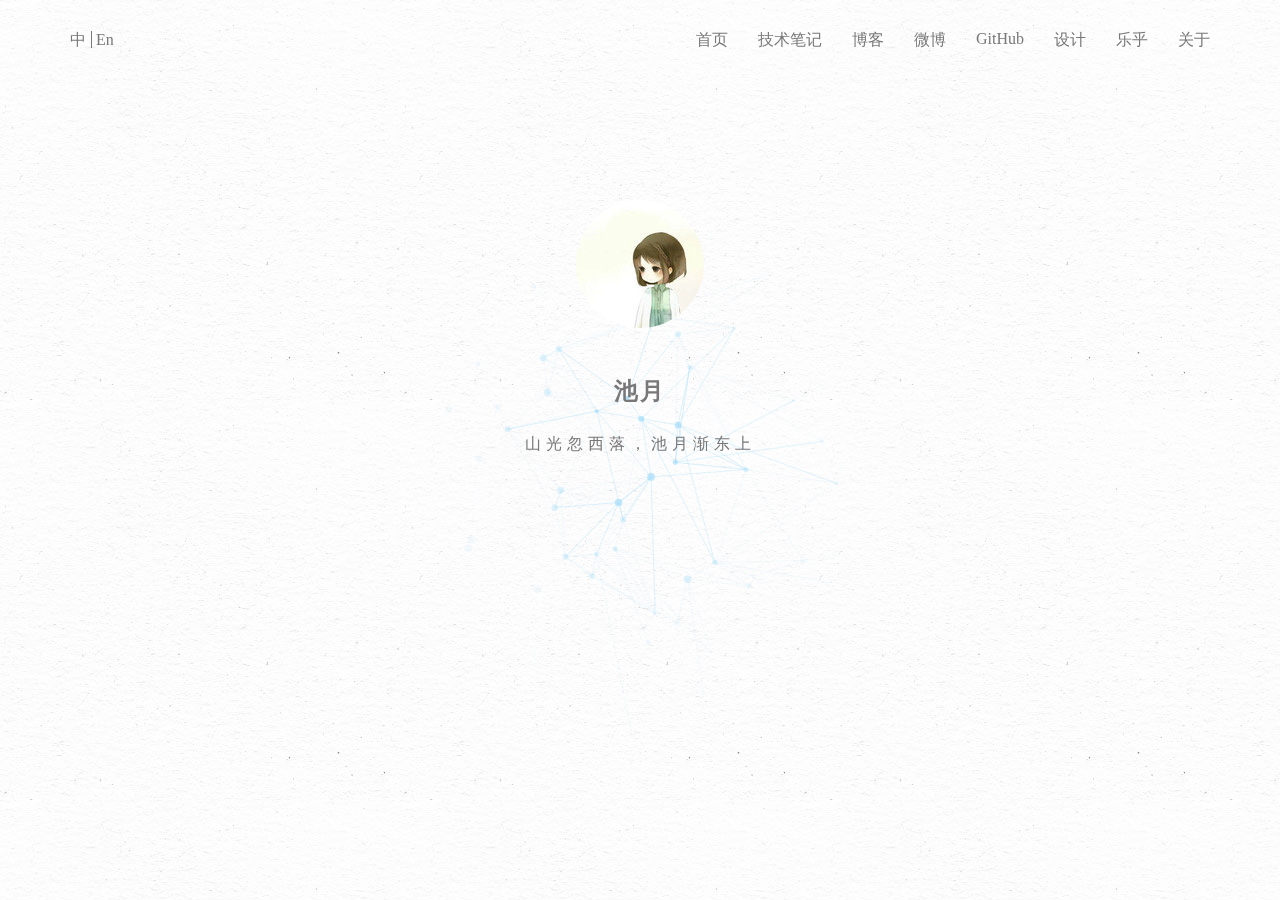
<file: index.html>
<!DOCTYPE html>
<html>

	<head>
		<meta charset="utf-8" />
		<title>池月</title>
		<link rel="stylesheet" href="css/style.css" />
	</head>

	<body>
		<script async="true">
			document.getElementsByTagName('body')[0].style.height = window.innerHeight + 'px';
		</script>

		<canvas id="canvas"></canvas>

		<header>
			<div class="left">
				<a class="zh" href="#">中</a>
				<a href="index-en.html">En</a>
			</div>

			<nav>
				<ul class="right">
					<li>
						<a href="index.html" target="_blank" class="nav-line">首页</a>
					</li>
					<li>
						<a href="http://www.cnblogs.com/-867259206/" target="_blank" class="nav-line">技术笔记</a>
					</li>
					<li>
						<a href="https://tsingfunlee.github.io" target="_blank" class="nav-line">博客</a>
					</li>
					<li>
						<a href="http://weibo.com/tsingfunlee" target="_blank" class="nav-line">微博</a>
					</li>
					<li>
						<a href="https://github.com/TsingfunLee" target="_blank" class="nav-line">GitHub</a>
					</li>
					<li>
						<a href="http://i.ui.cn/ucenter/284774.html" target="_blank" class="nav-line">设计</a>
					</li>
					<li>
						<a href="http://chiyuepuzi.lofter.com" target="_blank" class="nav-line">乐乎</a>
					</li>
					<li>
						<a href="about.html" target="_self" class="nav-line">关于</a>
					</li>
				</ul>
			</nav>
		</header>

		<div class="wrap">
			<img src="img/portrait.jpg" alt="头像">
			<h1>池月</h1>
			<p>山光忽西落，池月渐东上</p>
		</div>

		<script src="js/TweenLite.min.js"></script>
		<script src="js/canvas.js" defer></script>
	</body>

</html>
</file>
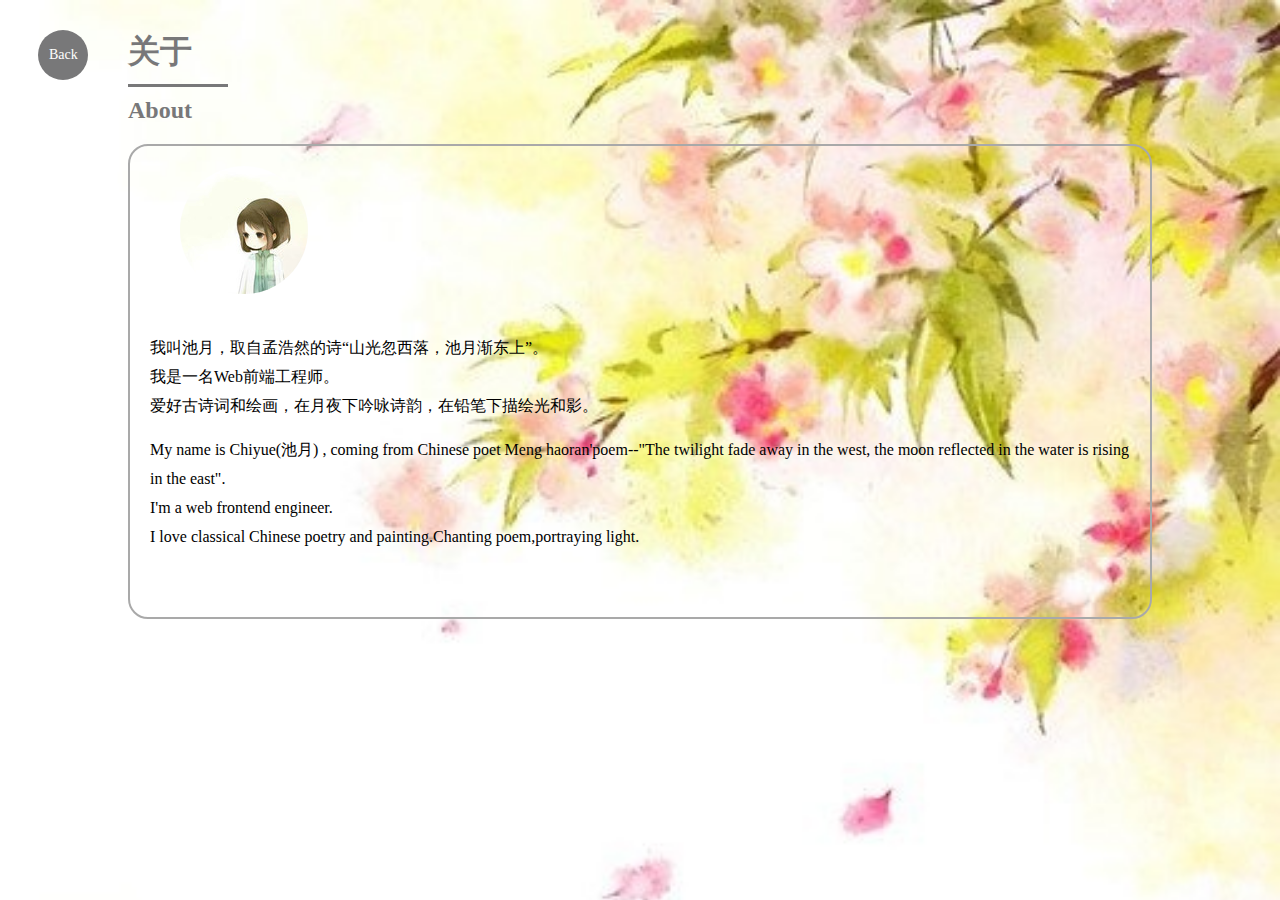
<file: about.html>
<!DOCTYPE html>
<html>

	<head>
		<meta charset="UTF-8">
		<title>关于</title>
		<link rel="stylesheet" href="css/about.css?v=0816" />
	</head>

	<body class="background">
		<header>
			<h1>关于</h1>
			<h2>About</h2>
		</header>

		<article>
			<div class="about">
				<img src="img/portrait.jpg">
				<p>我叫池月，取自孟浩然的诗“山光忽西落，池月渐东上”。
					<br> 我是一名Web前端工程师。
					<br> 爱好古诗词和绘画，在月夜下吟咏诗韵，在铅笔下描绘光和影。
				</p>
				<p>
					My name is Chiyue(池月) , coming from Chinese poet Meng haoran'poem--"The twilight fade away in the west, the moon reflected in the water is rising in the east".
					<br>I'm a web frontend engineer.
					<br>I love classical Chinese poetry and painting.Chanting poem,portraying light.
				</p>
			</div>
		</article>

		<aside>
			<a class="back" href="index.html">Back</a>
		</aside>
	</body>

</html>
</file>
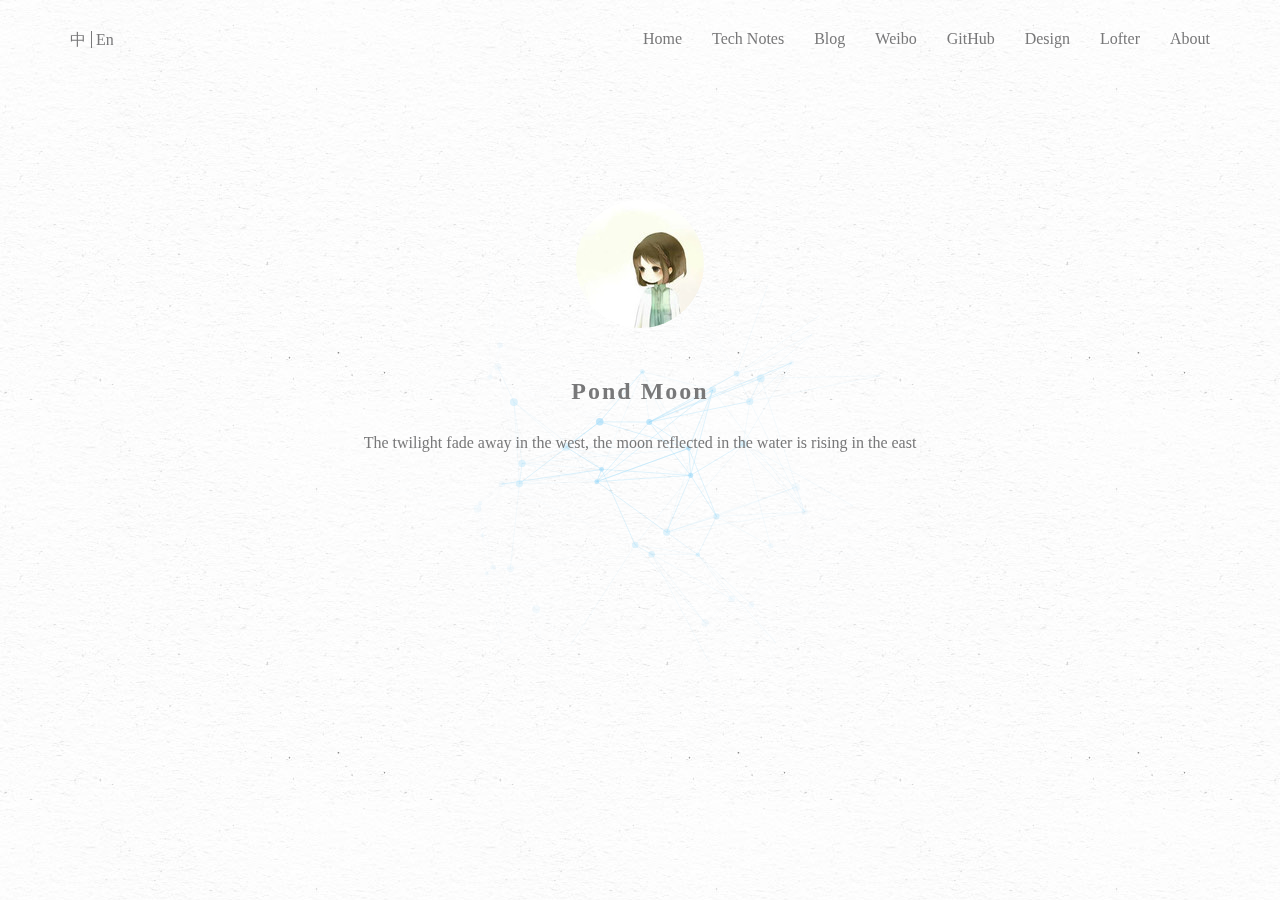
<file: index-en.html>
<!DOCTYPE html>
<html>

	<head>
		<meta charset="utf-8" />
		<title>池月</title>
		<link rel="stylesheet" href="css/style.css" />
	</head>

	<body>
		<script async="true">
			document.getElementsByTagName('body')[0].style.height = window.innerHeight + 'px';
		</script>

		<canvas id="canvas"></canvas>
		
		<header>
			<div class="left">
				<a class="zh" href="index.html">中</a>
				<a href="index-en.html">En</a>
			</div>

			<nav>
				<ul class="right">
					<li>
						<a href="index.html" target="_blank">Home
							<span class="line"></span>
						</a>
					</li>
					<li>
						<a href="http://www.cnblogs.com/-867259206/" target="_blank">Tech Notes
							<span class="line"></span>
						</a>
					</li>
					<li>
						<a href="https://tsingfunlee.github.io" target="_blank" class="nav-line">Blog</a>
					</li>
					<li>
						<a href="http://t.qq.com/liaixuan?pgv_ref=im.perinfo.perinfo.icon" target="_blank">Weibo
							<span class="line"></span>
						</a>
					</li>
					<li>
						<a href="https://github.com/TsingfunLee" target="_blank">GitHub
							<span class="line"></span>
						</a>
					</li>
					<li>
						<a href="http://i.ui.cn/ucenter/284774.html" target="_blank">Design
							<span class="line"></span>
						</a>
					</li>
					<li>
						<a href="http://chiyuepuzi.lofter.com" target="_blank" class="nav-line">Lofter</a>
					</li>
					<li>
						<a href="about.html" target="_self">About
							<span class="line"></span>
						</a>
					</li>
				</ul>
			</nav>
		</header>

		<div class="wrap">
			<img src="img/portrait.jpg" alt="头像">
			<h1>Pond Moon</h1>
			<p class="en">The twilight fade away in the west, the moon reflected in the water is rising in the east</p>
		</div>
		
		<script src="js/TweenLite.min.js"></script>
		<script src="js/canvas.js" defer></script>
	</body>

</html>
</file>
<file: css/style.css>
body,
div,
ul,
li,
a,
p,
h1 {
	margin: 0px;
	padding: 0px;
}

fieldset,
img,
a,
html,
body {
	border: 0;
	text-decoration: none;
	color: #787879;
	overflow: hidden;
}

li {
	list-style: none;
}

body {	
	font-family: "微软雅黑";
	font-weight: normal;
	word-wrap: break-word;
}

.left {
	position: absolute;
	margin-left: 70px;
	margin-top: 30px;
	display: inline-block;
	z-index: 2;
}
.left a:hover{
	color: cornflowerblue;
}

.zh {
	padding-right: 5px;
	border-right: solid #787879 1px;
}

.right {
	position: absolute;
	right: 0px;
	margin-top: 30px;
	margin-right: 70px;
	z-index: 2;
}

.right li {
	float: left;
	padding-left: 30px;
}

.nav-line::after{
	content: "";
	left: -70px;
}

.nav-line:hover::after{
	position: relative;
	width: 100%;
	height: 2px;
	background-color: dimgray;
	display: block;
	transition: all .5s;
	left: 0px;
}

.wrap {
	width: 100%;
	position: relative;
	top: 200px;
	text-align: center;
	z-index: 2;
}

.wrap img {
	width: 128px;
	height: 128px;
	border-radius: 50%;
	margin-bottom: 40px;
}

.wrap img:hover {
	box-shadow: 0 0 5px 1px #787879;
	opacity: .75;
}

.wrap h1 {
	font-size: 24px;
	line-height: 38px;
	letter-spacing: 2px;
	margin-bottom: 1em;
}

.wrap p {
	font-family: "宋体";
	letter-spacing: 5px;
}

.wrap .en{
	letter-spacing: normal;
}

#canvas {
	position: absolute;
	top: 0;
	left: 0;
	background-image: url("../img/bg.jpg");
	z-index: 1;
}
</file>
<file: css/about.css>
body{
	margin: 0;
	padding: 0;
	color: #787879;
}

header,article{
	margin-left: 10%;
	margin-right: 10%;
}

header h1{
	margin-top: 30px;
	margin-bottom: 10px;
}

header h2{
	border-top: solid #787879 3px;
	width: 100px;
	margin-top: 0px;
	padding-top: 10px;
}

article img{
	border-radius: 50%;
	margin: 20px 0 20px 50px;
}
article img:hover{
	opacity: 0.5;
}

article div{
	border: solid darkgrey 2px;
	border-radius: 20px;
}

article p{
	margin-left:20px;
	margin-right: 20px;
	line-height: 180%;
	word-break: break-all;
	color: black;
}

article div{
	padding-bottom: 50px;
}

.background{
    background-repeat: no-repeat;
    background-size: cover;
    background-image: url("../img/bg2.jpg");
}

.back{
	position: absolute;
	top: 30px;
	left: 3%;
	width: 50px;
	height: 50px;
	border-radius: 50%;
	border: none;
	color: #fff;
	background-color: #787879;
	font-size: 14px;
    text-decoration: none;
    line-height: 50px;
    text-align: center;
}

.back:hover{
    cursor: pointer;
    outline: none;
}
</file>
